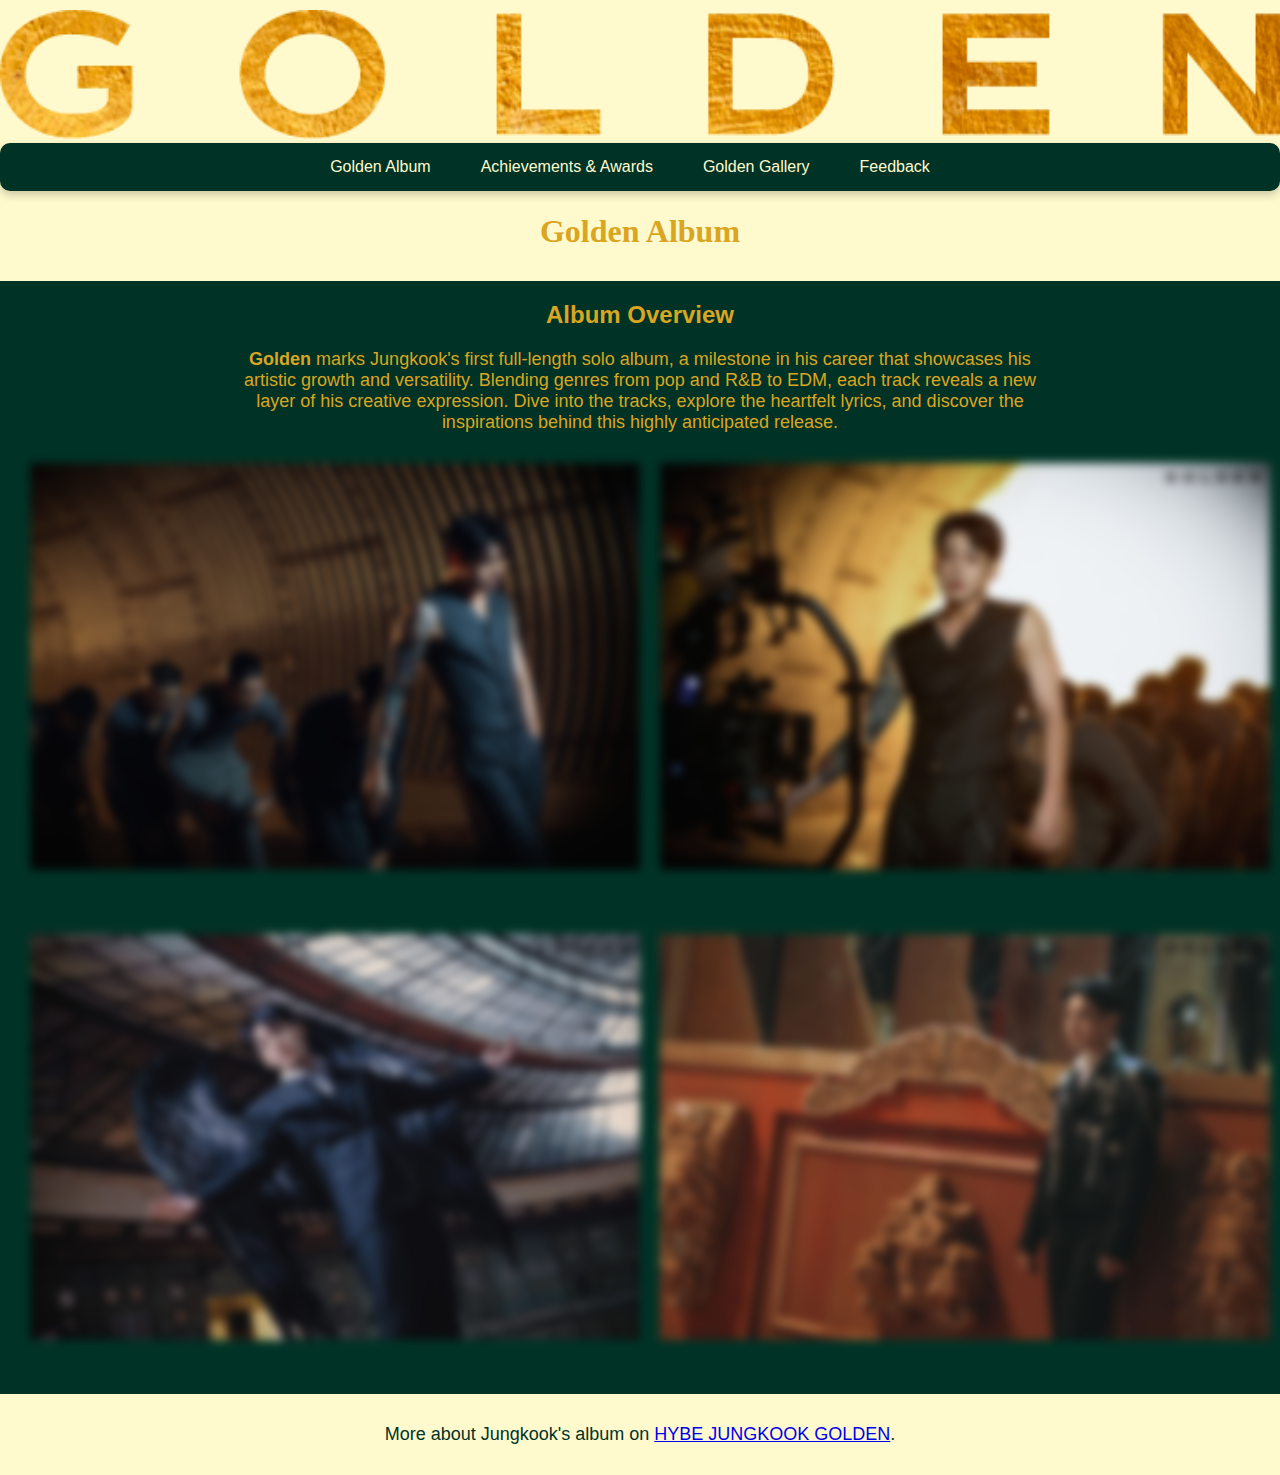
<file: index.html>
<!DOCTYPE html>
<html lang="en">

<head>
    <meta charset="utf-8">
    <meta name="viewport" content="width=device-width">
    <title>Jungkook</title>
    
    <link rel="stylesheet" href="style.css">
</head>

<body>

    <a href="#main" class="skip-link">Skip to Main Content</a>

    <header>
        <div class="header-image">
            <img src="images/Jungkook_golden.png" alt="Jeon Jungkook">
        </div>

        <nav>
            <ul>
                <li><a href="index.html">Golden Album</a></li>
                <li><a href="achievements.html">Achievements & Awards</a></li>
                <li><a href="gallery.html">Golden Gallery</a></li>
                <li><a href="feedback.html">Feedback</a></li>
            </ul>
        </nav>
        <h1>Golden Album</h1>
    </header>

    <section class="album-overview" id="main">
        <h2>Album Overview</h2>

        <p>
            <b>Golden</b> marks Jungkook's first full-length solo album, a milestone in his career that showcases his
            artistic growth and versatility.
            Blending genres from pop and R&B to EDM, each track reveals a new layer of his creative expression.
            Dive into the tracks, explore the heartfelt lyrics, and discover the inspirations behind this highly
            anticipated release.
        </p>

        <div class="grid">
            <div class="grid-item horizontal">
                <img src="images/JK_music_video_still_1.jpg" alt="Cover image of Jungkook's Golden Album">
            </div>
            <div class="grid-item horizontal">
                <img src="images/JK_music_video_still_2.jpg" alt="Concept photo from the Golden Album">
            </div>
            <div class="grid-item horizontal">
                <img src="images/JK_music_video_still_3.jpg" alt="Another concept photo from the Golden Album">
            </div>
            <div class="grid-item horizontal">
                <img src="images/JK_music_video_still_4.jpg" alt="Still from Jungkook's music video for Golden">
            </div>
        </div>
    </section>

    <footer>
        <p>More about Jungkook's album on <a href="https://ibighit.com/bts/eng/discography/jung-kook/detail/golden/">
                HYBE JUNGKOOK GOLDEN</a>.</p>
    </footer>

</body>

</html>
</file>
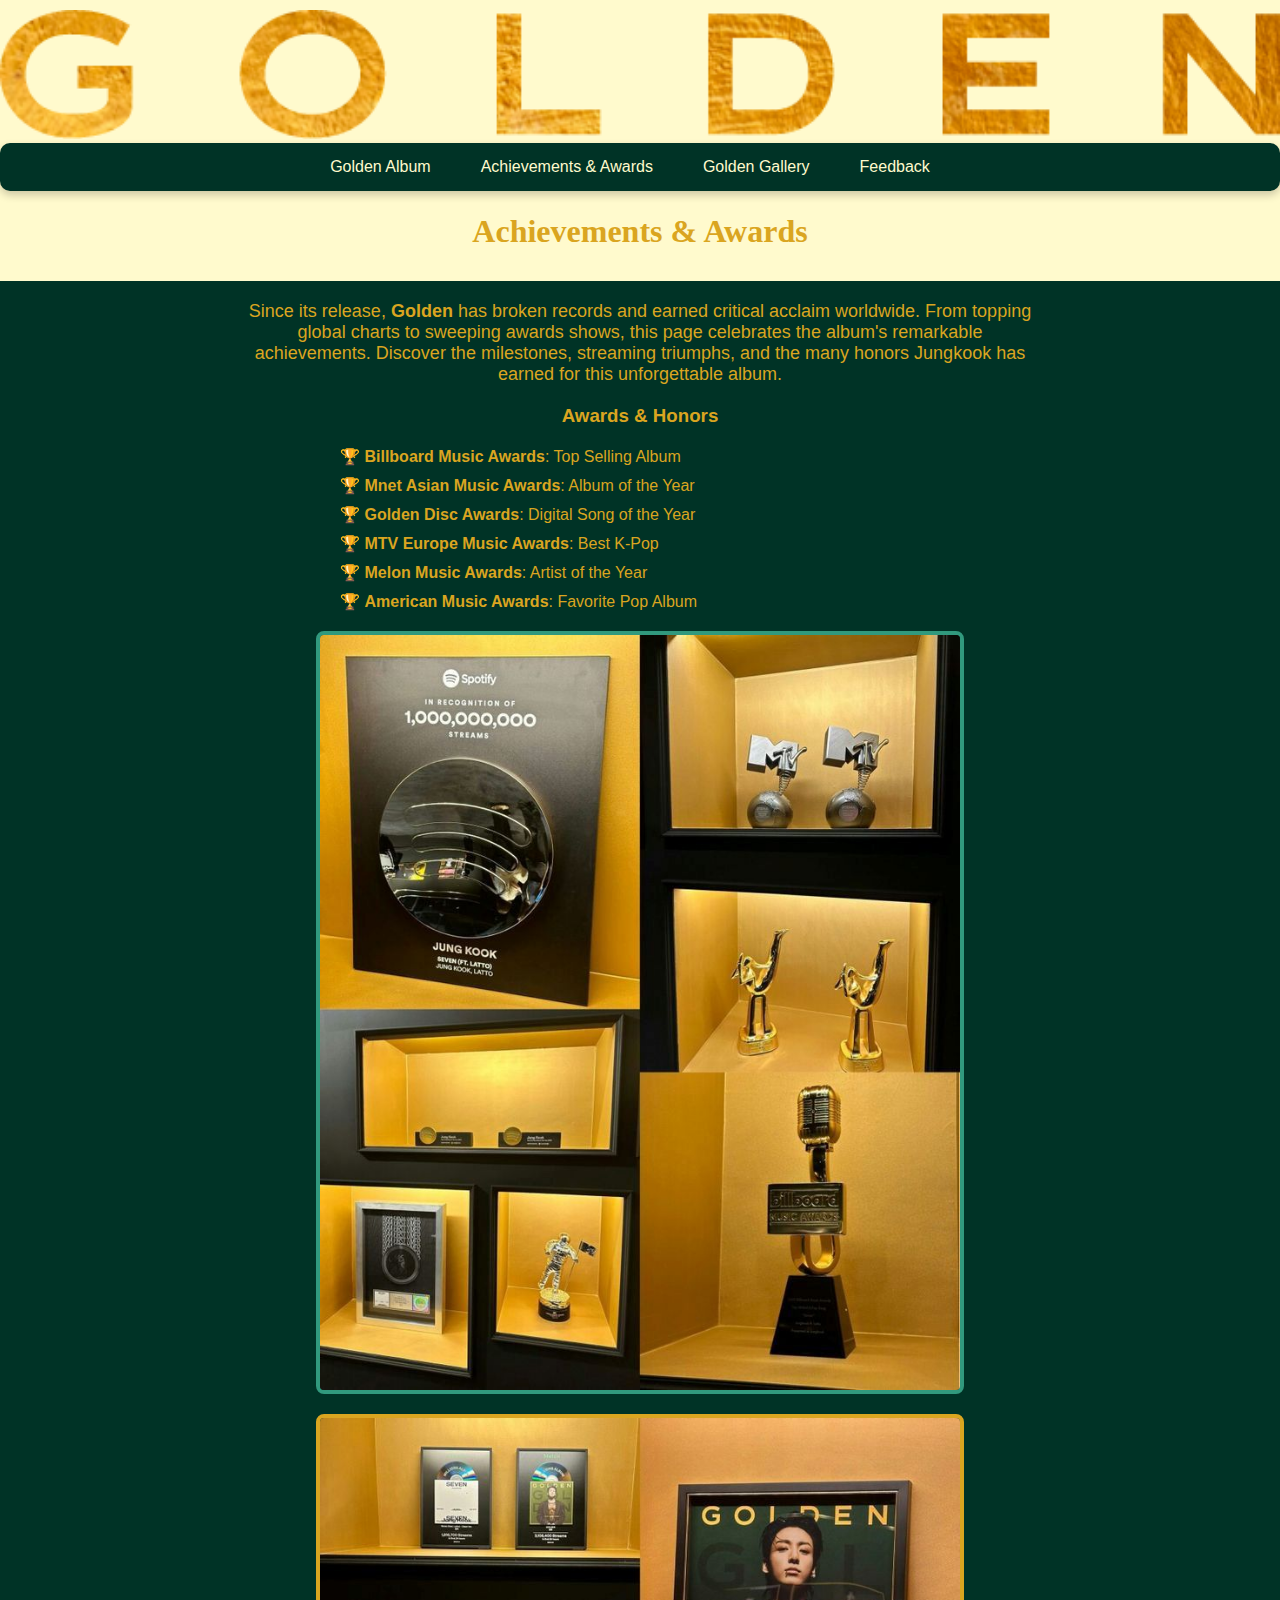
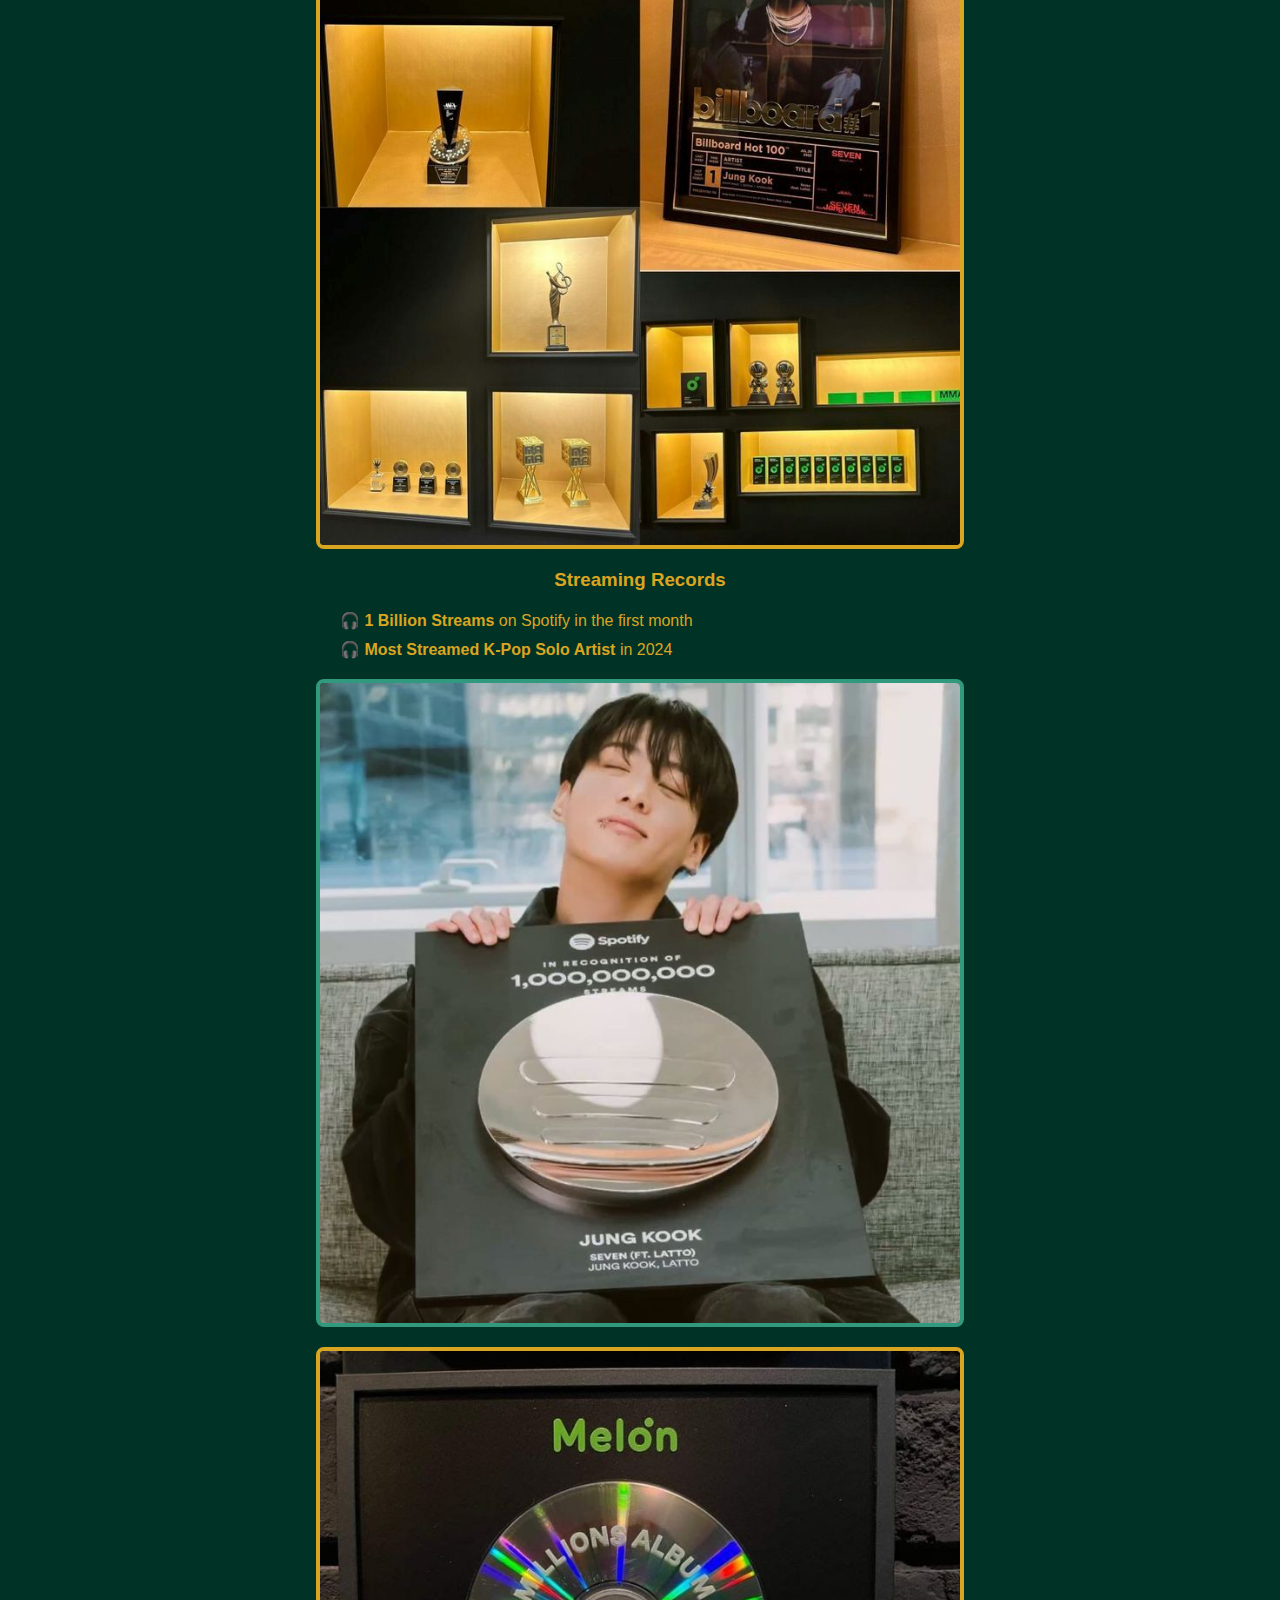
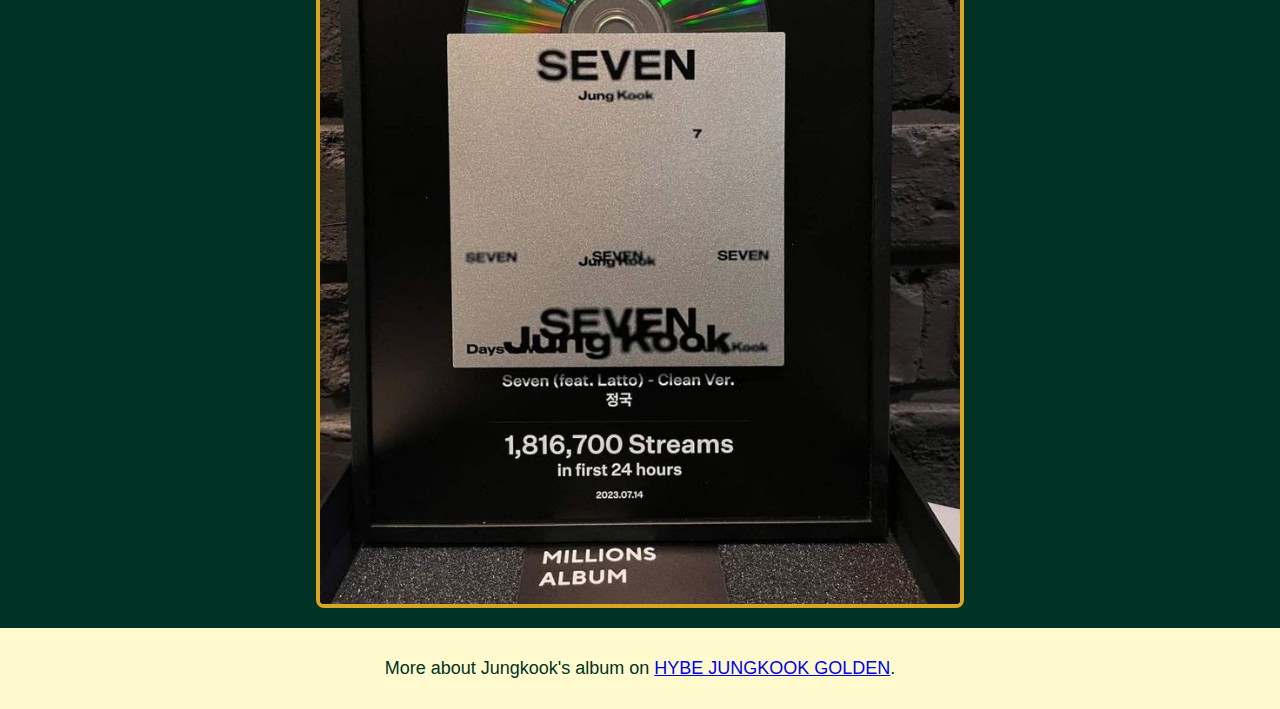
<file: achievements.html>
<!DOCTYPE html>
<html lang="en">

<head>
  <meta charset="utf-8">
  <meta name="viewport" content="width=device-width">
  <title>Achievements & Awards</title>
  <link rel="stylesheet" href="style.css">
</head>

<body>

  <a href="#main" class="skip-link">Skip to Main Content</a>

  <header>
    <div class="header-image">
      <img src="images/Jungkook_golden.png" alt="Jeon Jungkook">
    </div>

    <nav>
      <ul>
        <li><a href="index.html">Golden Album</a></li>
        <li><a href="achievements.html">Achievements & Awards</a></li>
        <li><a href="gallery.html">Golden Gallery</a></li>
        <li><a href="feedback.html">Feedback</a></li>
      </ul>
    </nav>
    <h1>Achievements & Awards</h1>
  </header>

  <section class="achievements" id="main">
    <p>
      Since its release, <strong>Golden</strong> has broken records and earned critical acclaim worldwide.
      From topping global charts to sweeping awards shows, this page celebrates the album's remarkable achievements.
      Discover the milestones, streaming triumphs, and the many honors Jungkook has earned for this unforgettable album.
    </p>

    <h3>Awards & Honors</h3>
    <ul class="awards-list">
      <li><strong>Billboard Music Awards</strong>: Top Selling Album</li>
      <li><strong>Mnet Asian Music Awards</strong>: Album of the Year</li>
      <li><strong>Golden Disc Awards</strong>: Digital Song of the Year</li>
      <li><strong>MTV Europe Music Awards</strong>: Best K-Pop</li>
      <li><strong>Melon Music Awards</strong>: Artist of the Year</li>
      <li><strong>American Music Awards</strong>: Favorite Pop Album</li>
    </ul>

    <div class="award-images grid-item horizontal" style="text-align: center;">
      <img src="images/jungkook_award_1.jpg" alt="Jungkook receiving an award"
        style="width: 50%; height: auto; display: block; margin: auto;">
    </div>
    <div class="award-images grid-item horizontal" style="text-align: center;">
      <img src="images/jungkook_awards_2.jpg" alt="Jungkook receiving another award"
        style="width: 50%; height: auto; display: block; margin: auto;">
    </div>

    <h3>Streaming Records</h3>
    <ul class="streaming-list">
      <li><strong>1 Billion Streams</strong> on Spotify in the first month</li>
      <li><strong>Most Streamed K-Pop Solo Artist</strong> in 2024</li>
    </ul>

    <div class="award-images grid-item horizontal" style="text-align: center;">
      <img src="images/Jungkook_spotify_award.jpg" alt="Jungkook Spotify award"
        style="width: 50%; height: auto; display: block; margin: auto;">
    </div>
    <div class="award-images grid-item horizontal" style="text-align: center;">
      <img src="images/jungkook_million_streams_award.jpg" alt="Jungkook million streams award"
        style="width: 50%; height: auto; display: block; margin: auto;">
    </div>
  </section>

  <footer>
    <p>More about Jungkook's album on <a href="https://ibighit.com/bts/eng/discography/jung-kook/detail/golden/">HYBE
        JUNGKOOK GOLDEN</a>.</p>
  </footer>

</body>

</html>
</file>
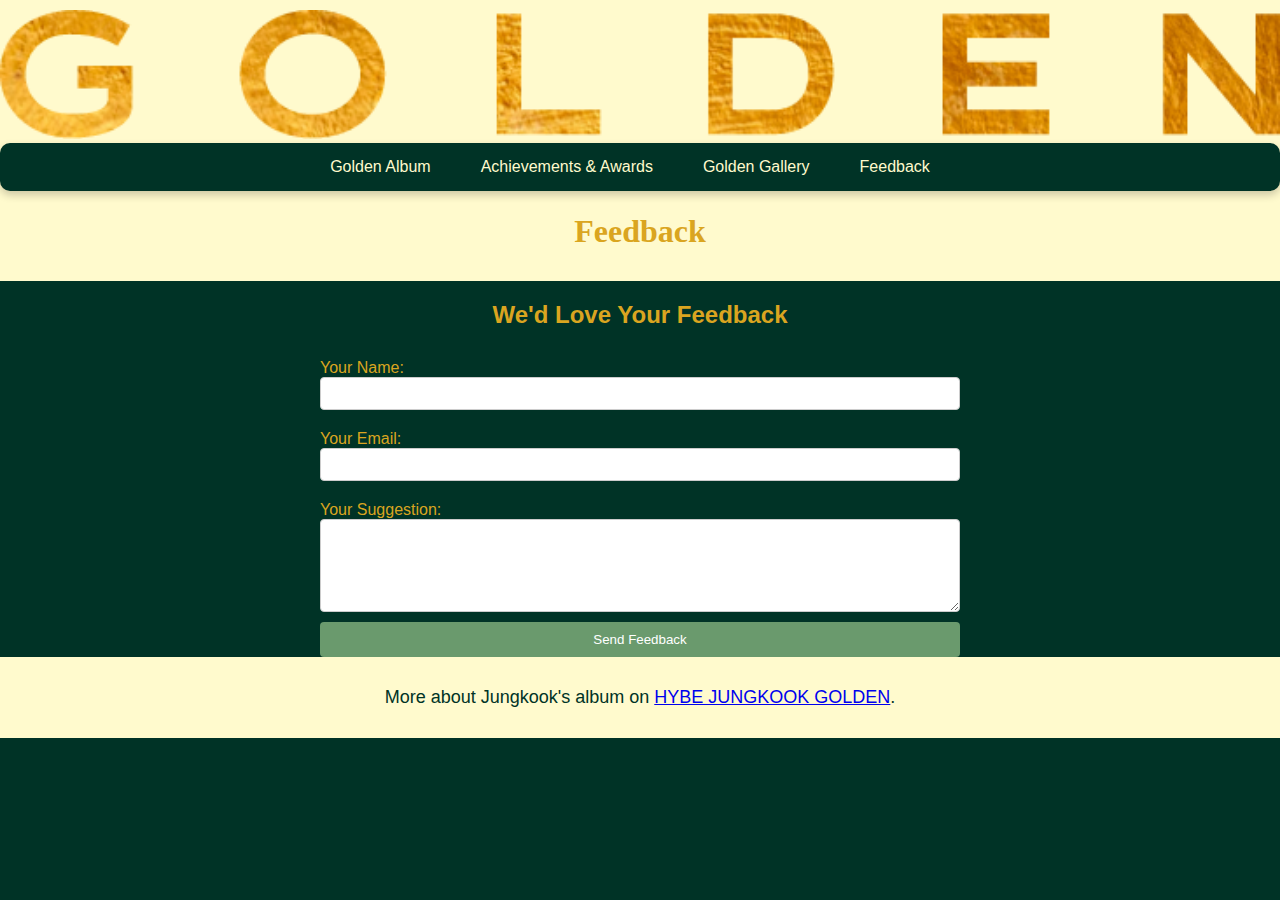
<file: feedback.html>
<!DOCTYPE html>
<html lang="en">

<head>
  <meta charset="utf-8">
  <meta name="viewport" content="width=device-width">
  <title>Feedback</title>
  <link rel="stylesheet" href="style.css">
</head>

<body>

  <a href="#main" class="skip-link">Skip to Main Content</a>

  <header>
    <div class="header-image">
      <img src="images/Jungkook_golden.png" alt="Jeon Jungkook">
    </div>
    <nav>
      <ul>
        <li><a href="index.html">Golden Album</a></li>
        <li><a href="achievements.html">Achievements & Awards</a></li>
        <li><a href="gallery.html">Golden Gallery</a></li>
        <li><a href="feedback.html">Feedback</a></li>
      </ul>
    </nav>

    <h1>Feedback</h1>
  </header>

  <section class="feedback-section" id="main">
    <h2>We'd Love Your Feedback</h2>

    <form id="feedbackForm">
      <label for="name">Your Name:</label>
      <input type="text" id="name" name="name" required>

      <label for="email">Your Email:</label>
      <input type="email" id="email" name="email" required>

      <label for="suggestion">Your Suggestion:</label>
      <textarea id="suggestion" name="suggestion" rows="5" required></textarea>

      <button type="submit">Send Feedback</button>
    </form>

    <p id="thankYouMessage" style="display: none; color: green;">Thank you for your feedback!</p>
  </section>

  <footer>
    <p>More about Jungkook's album on <a href="https://ibighit.com/bts/eng/discography/jung-kook/detail/golden/">HYBE JUNGKOOK GOLDEN</a>.</p>
  </footer>

  <script src="feedback.js"></script>
</body>

</html>
</file>
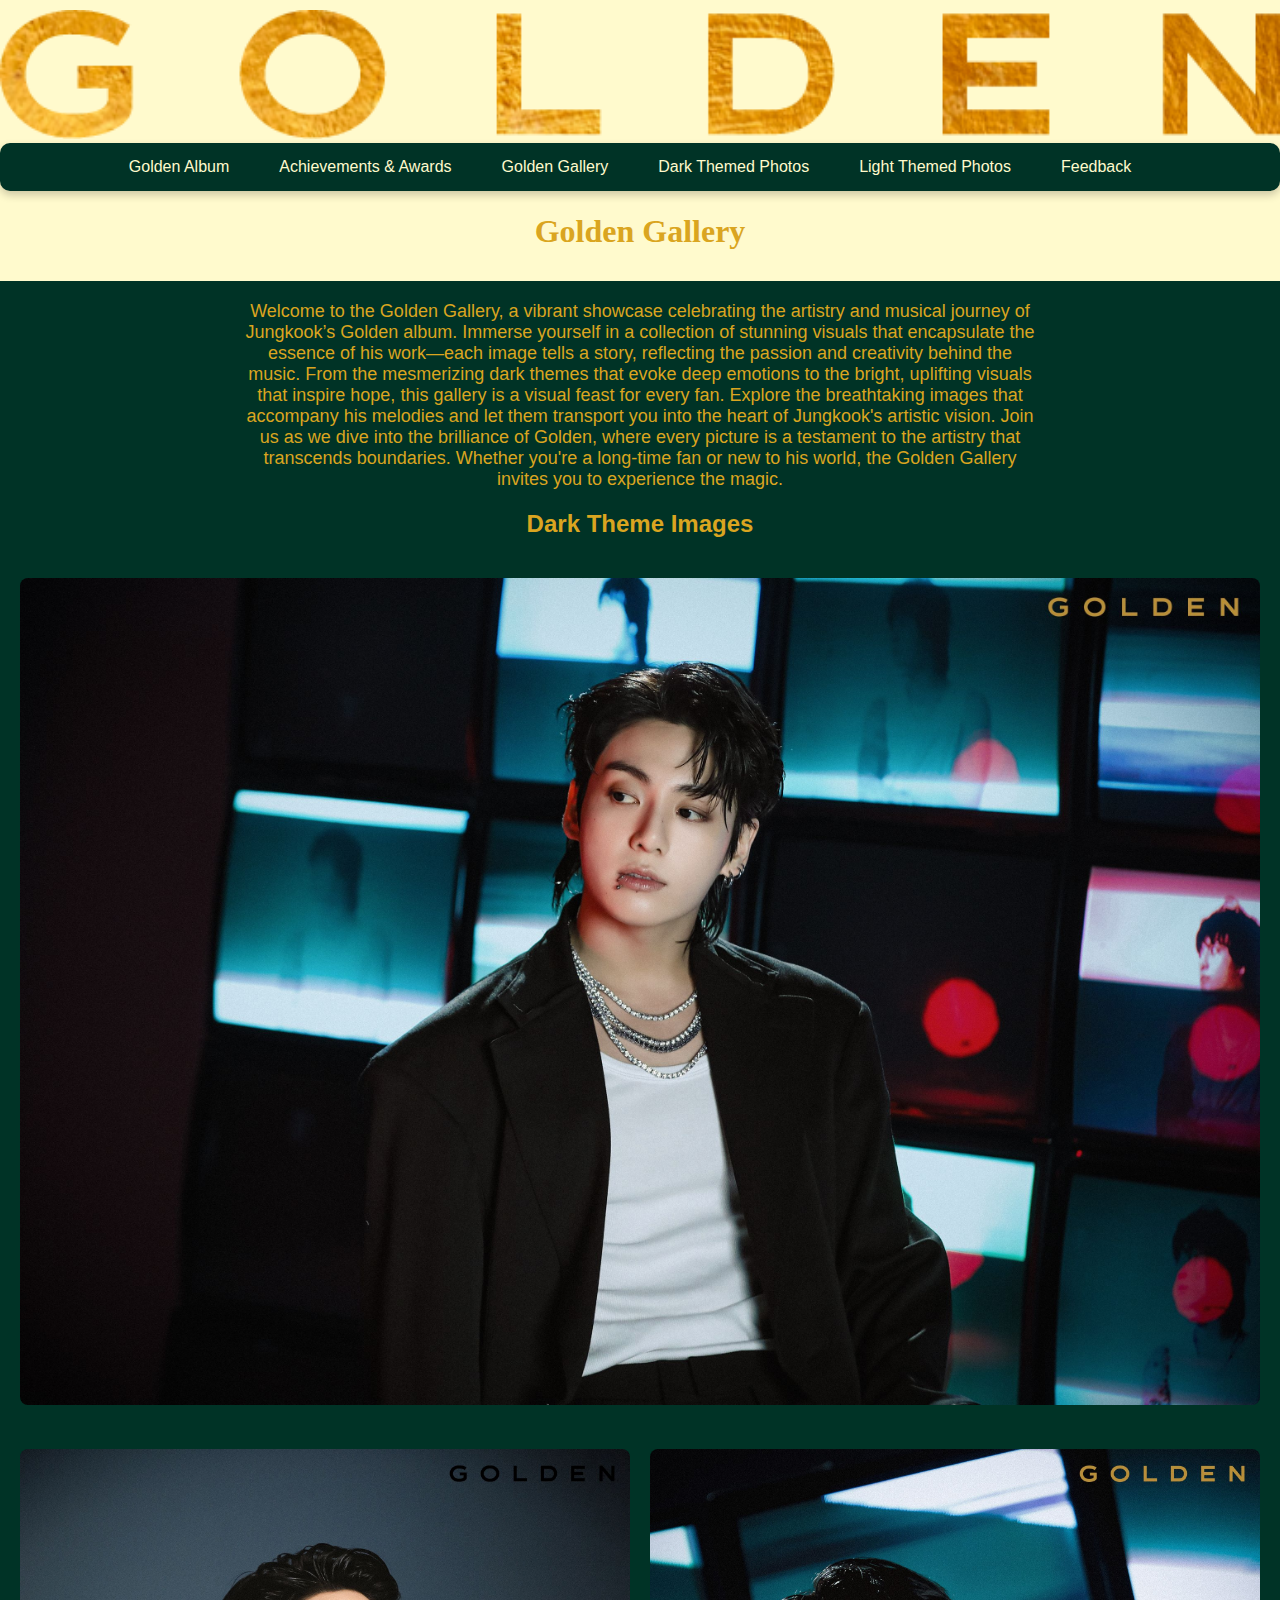
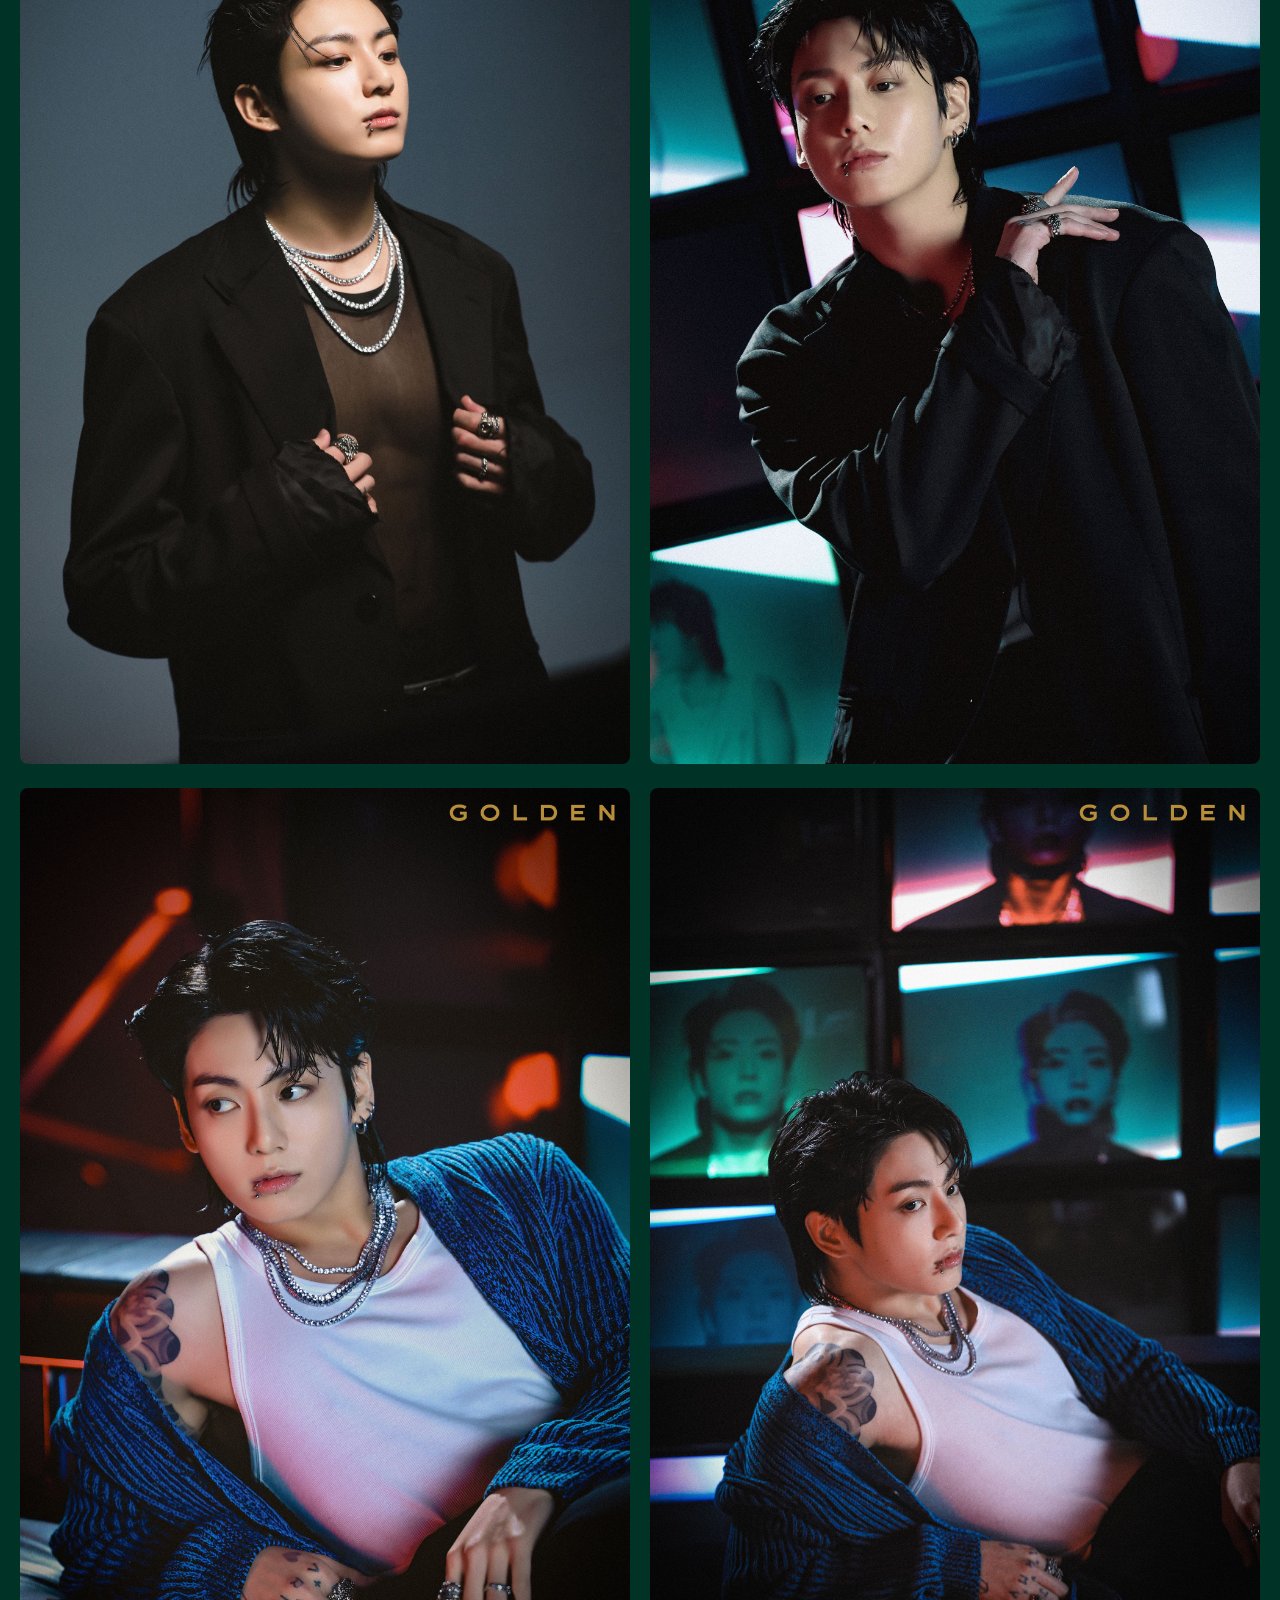
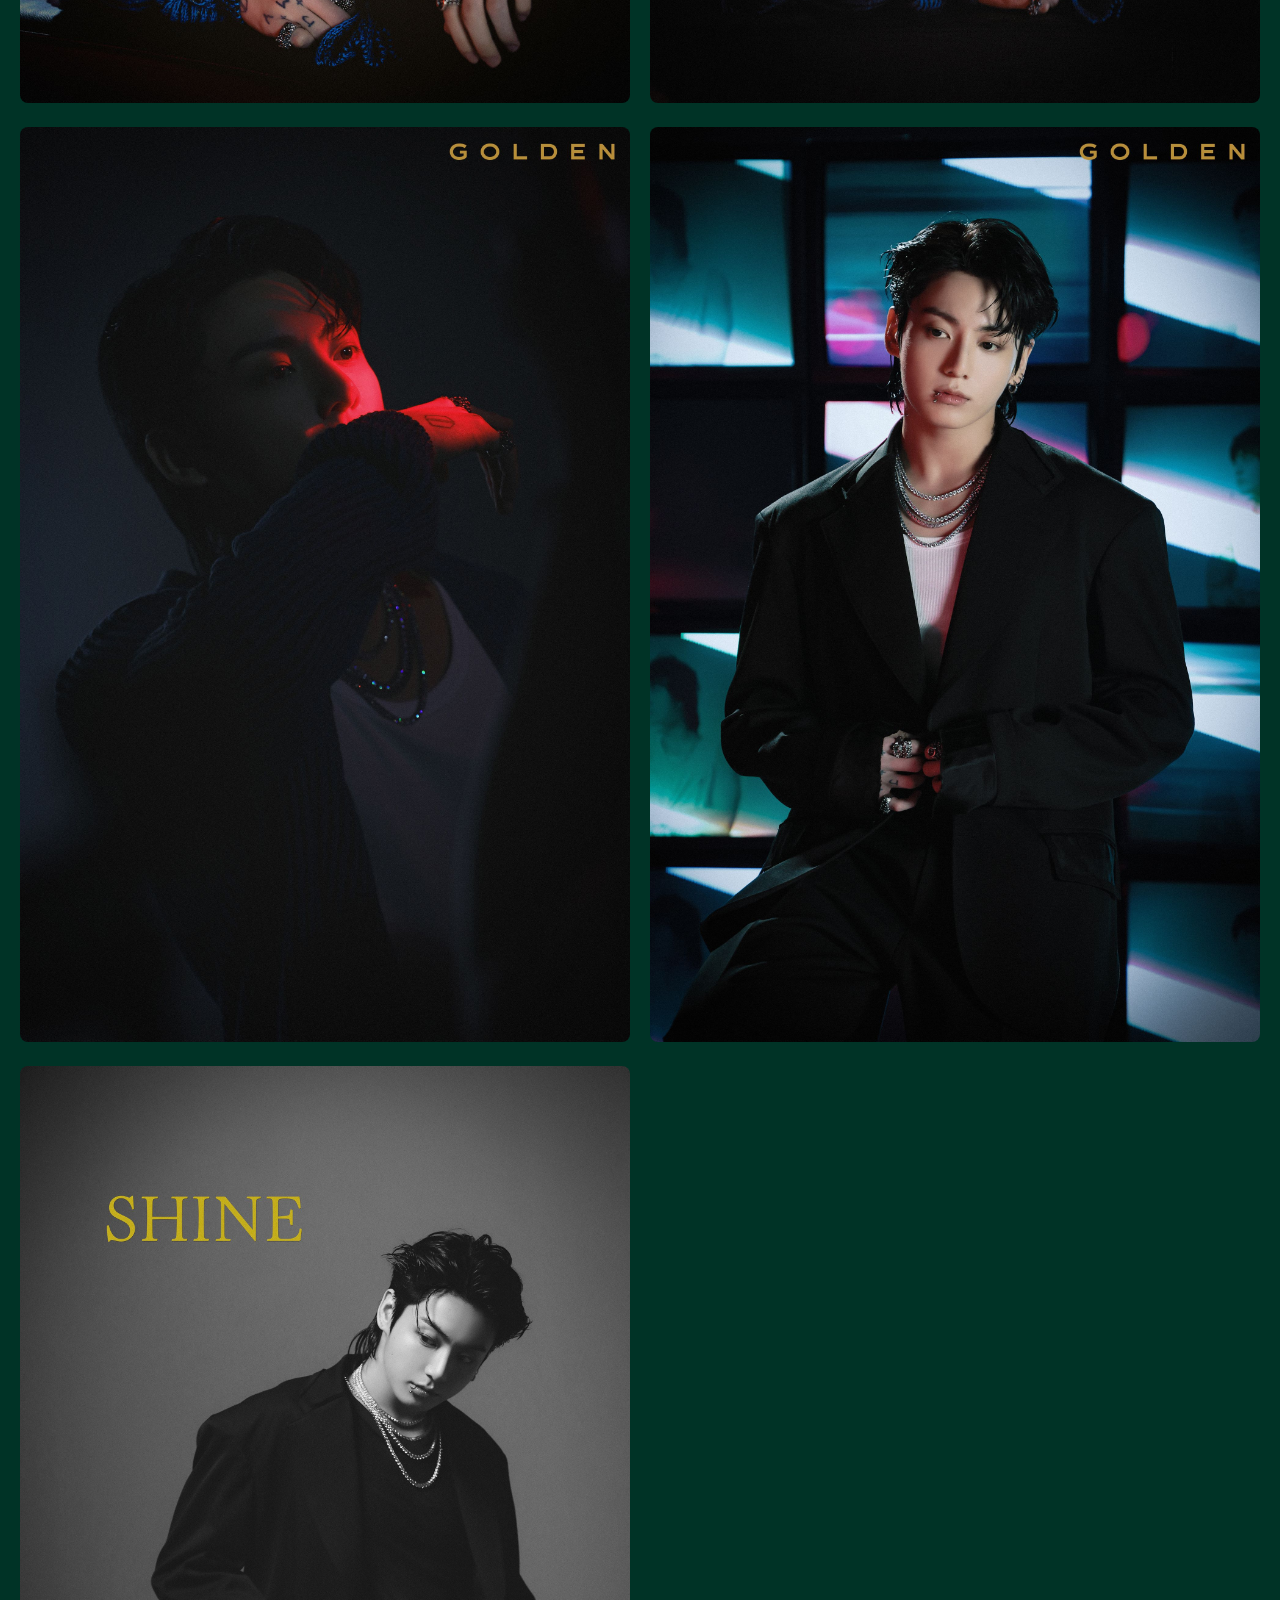
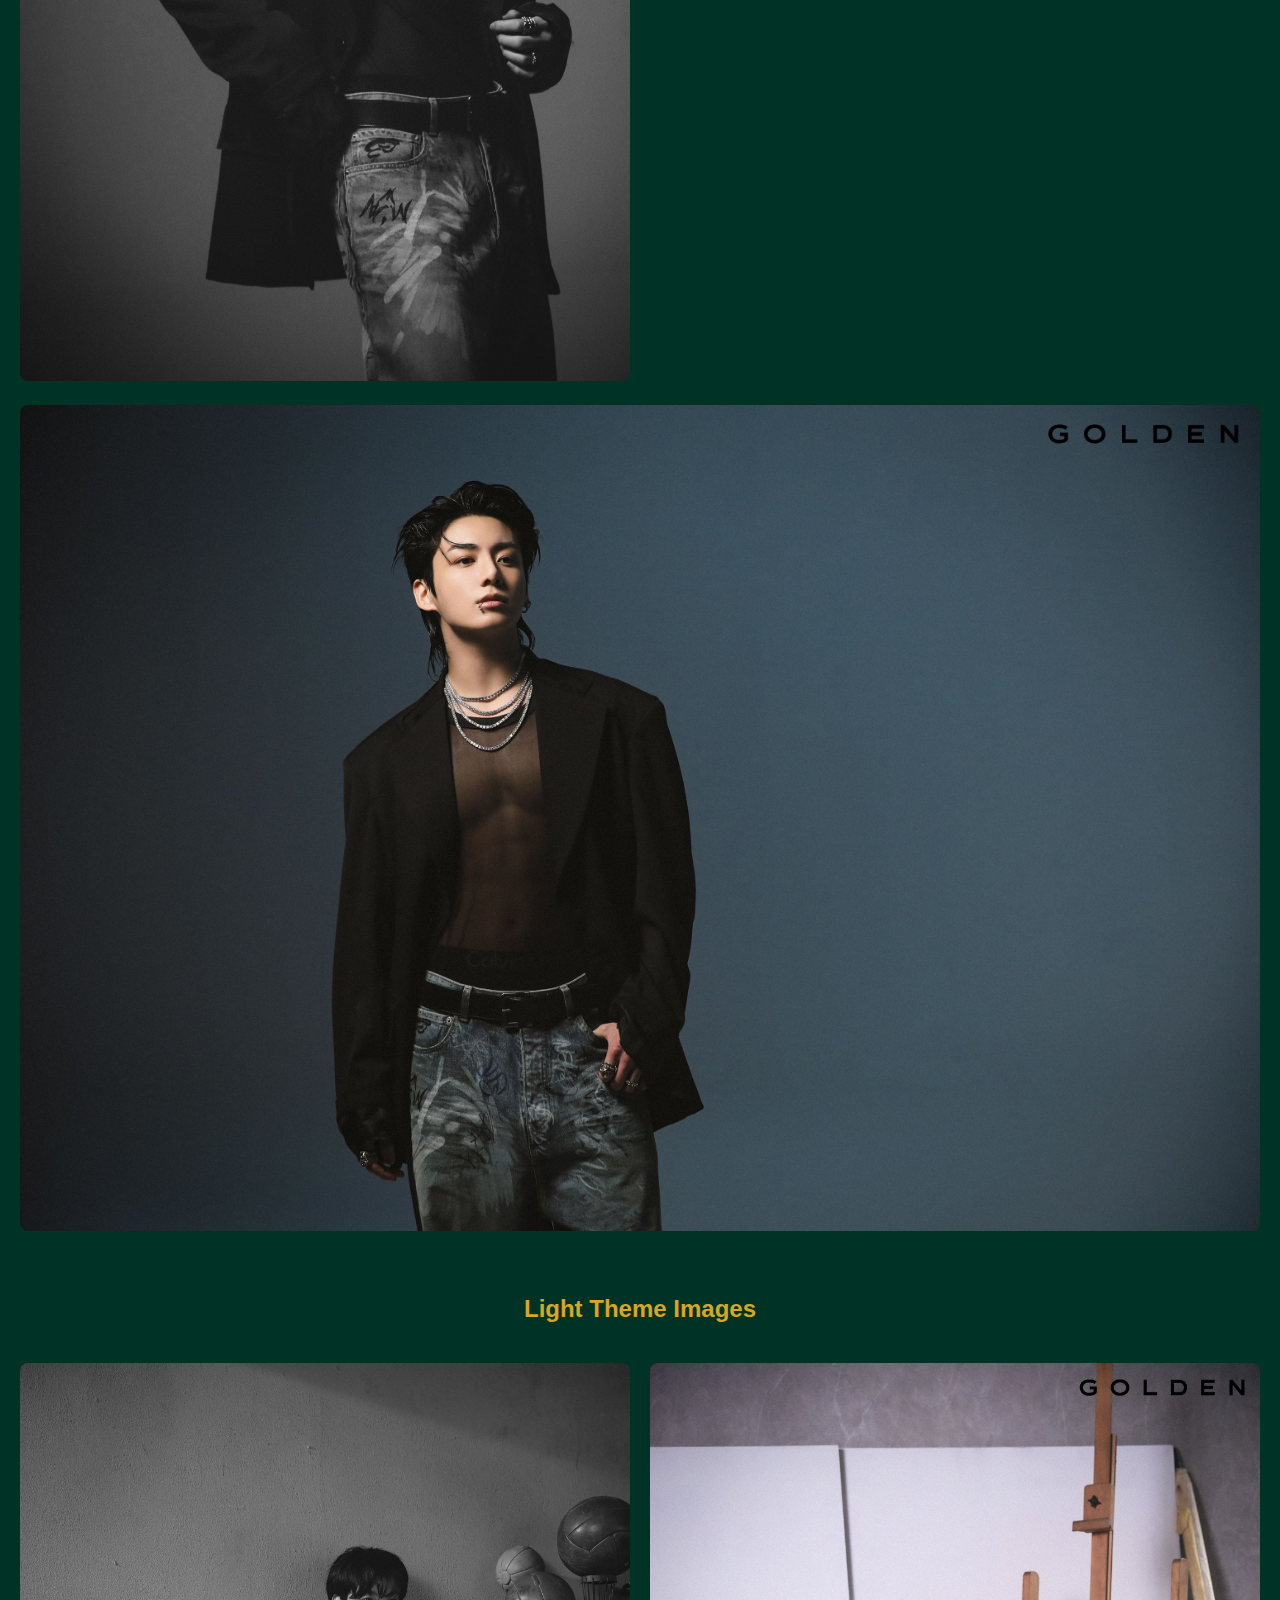
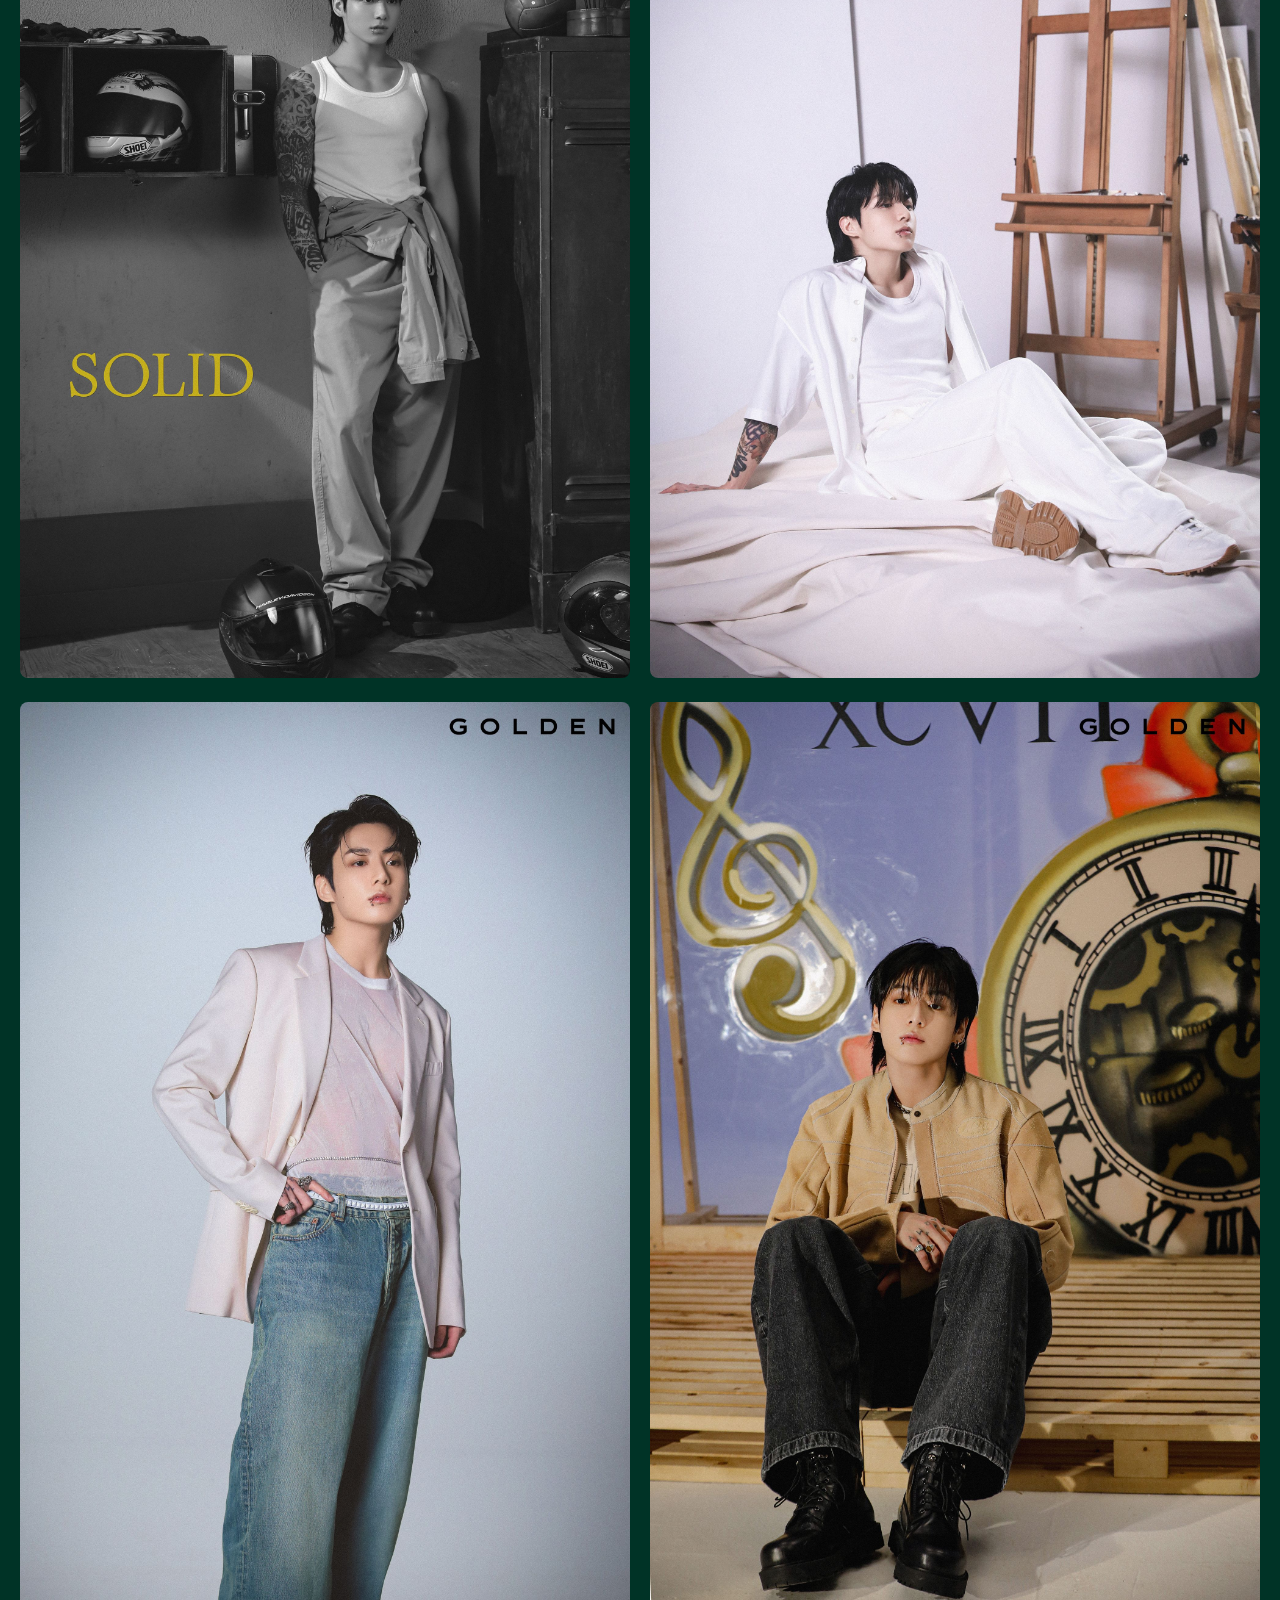
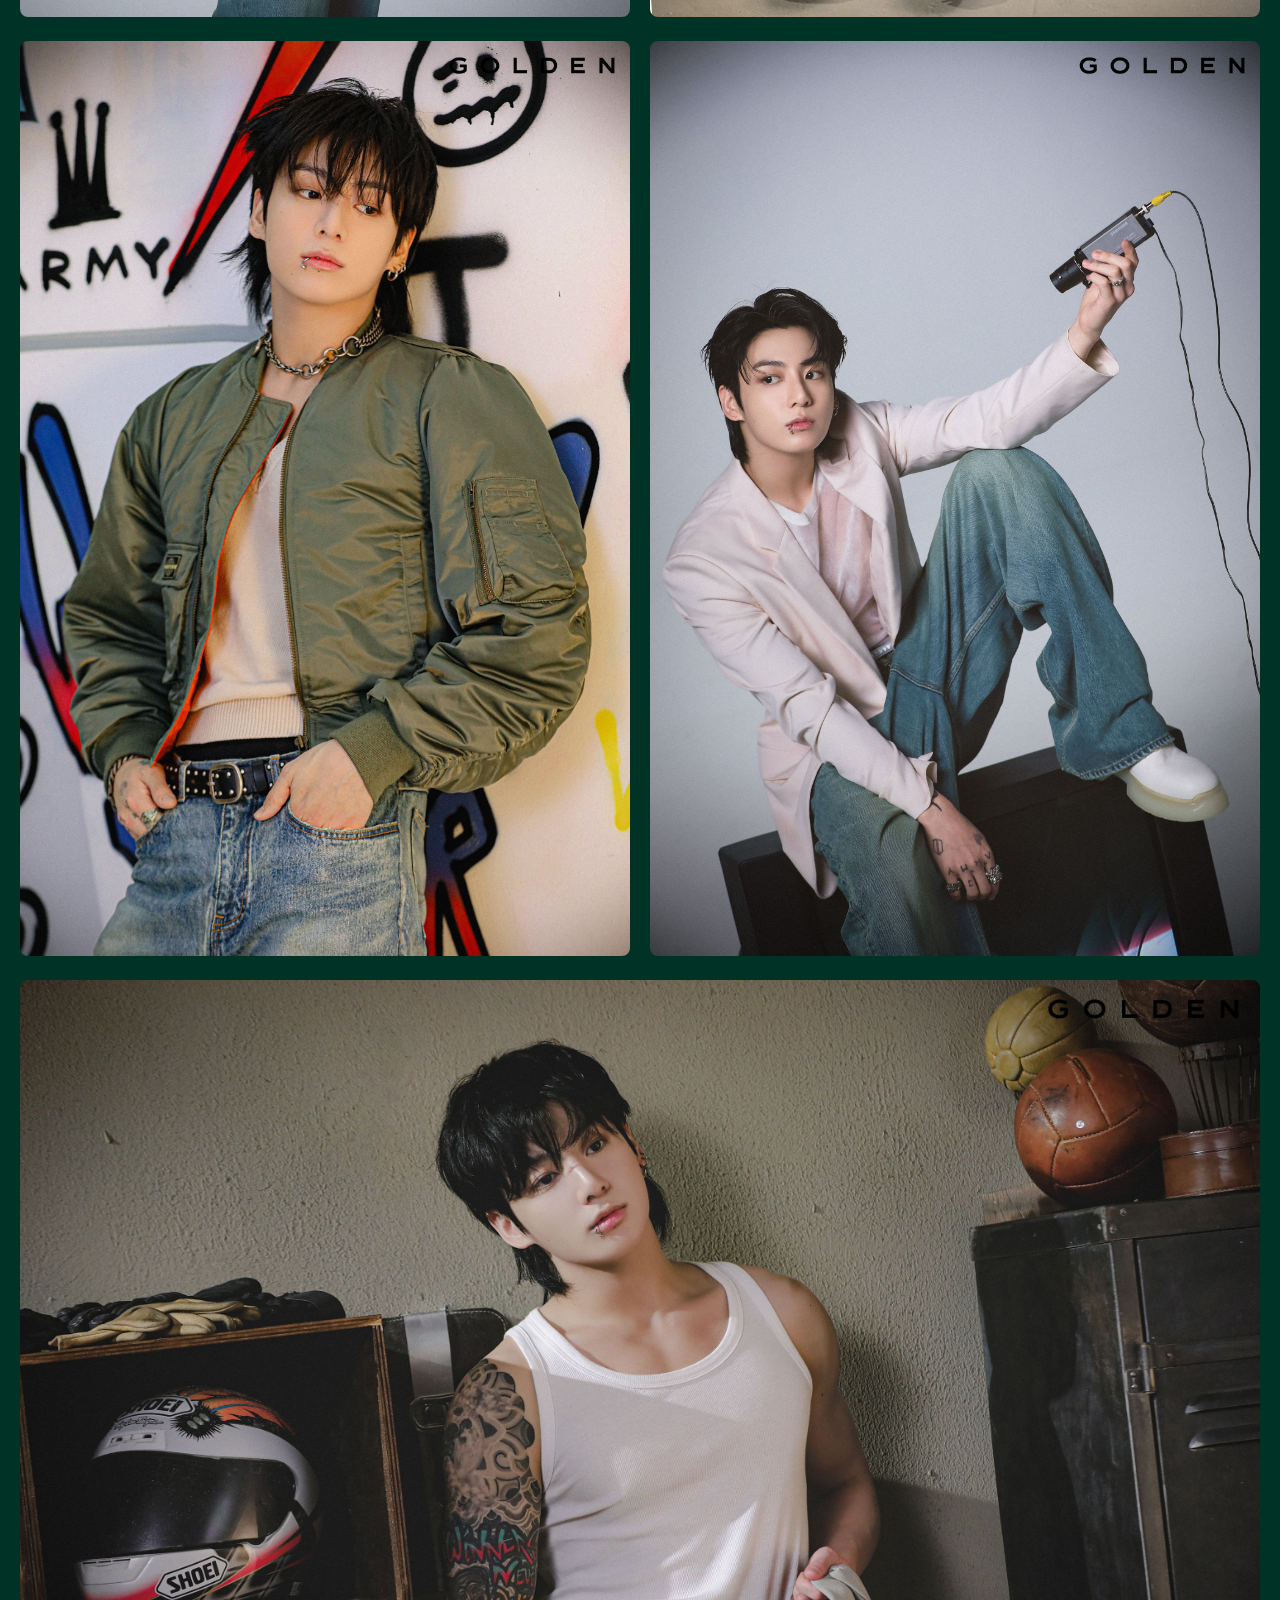
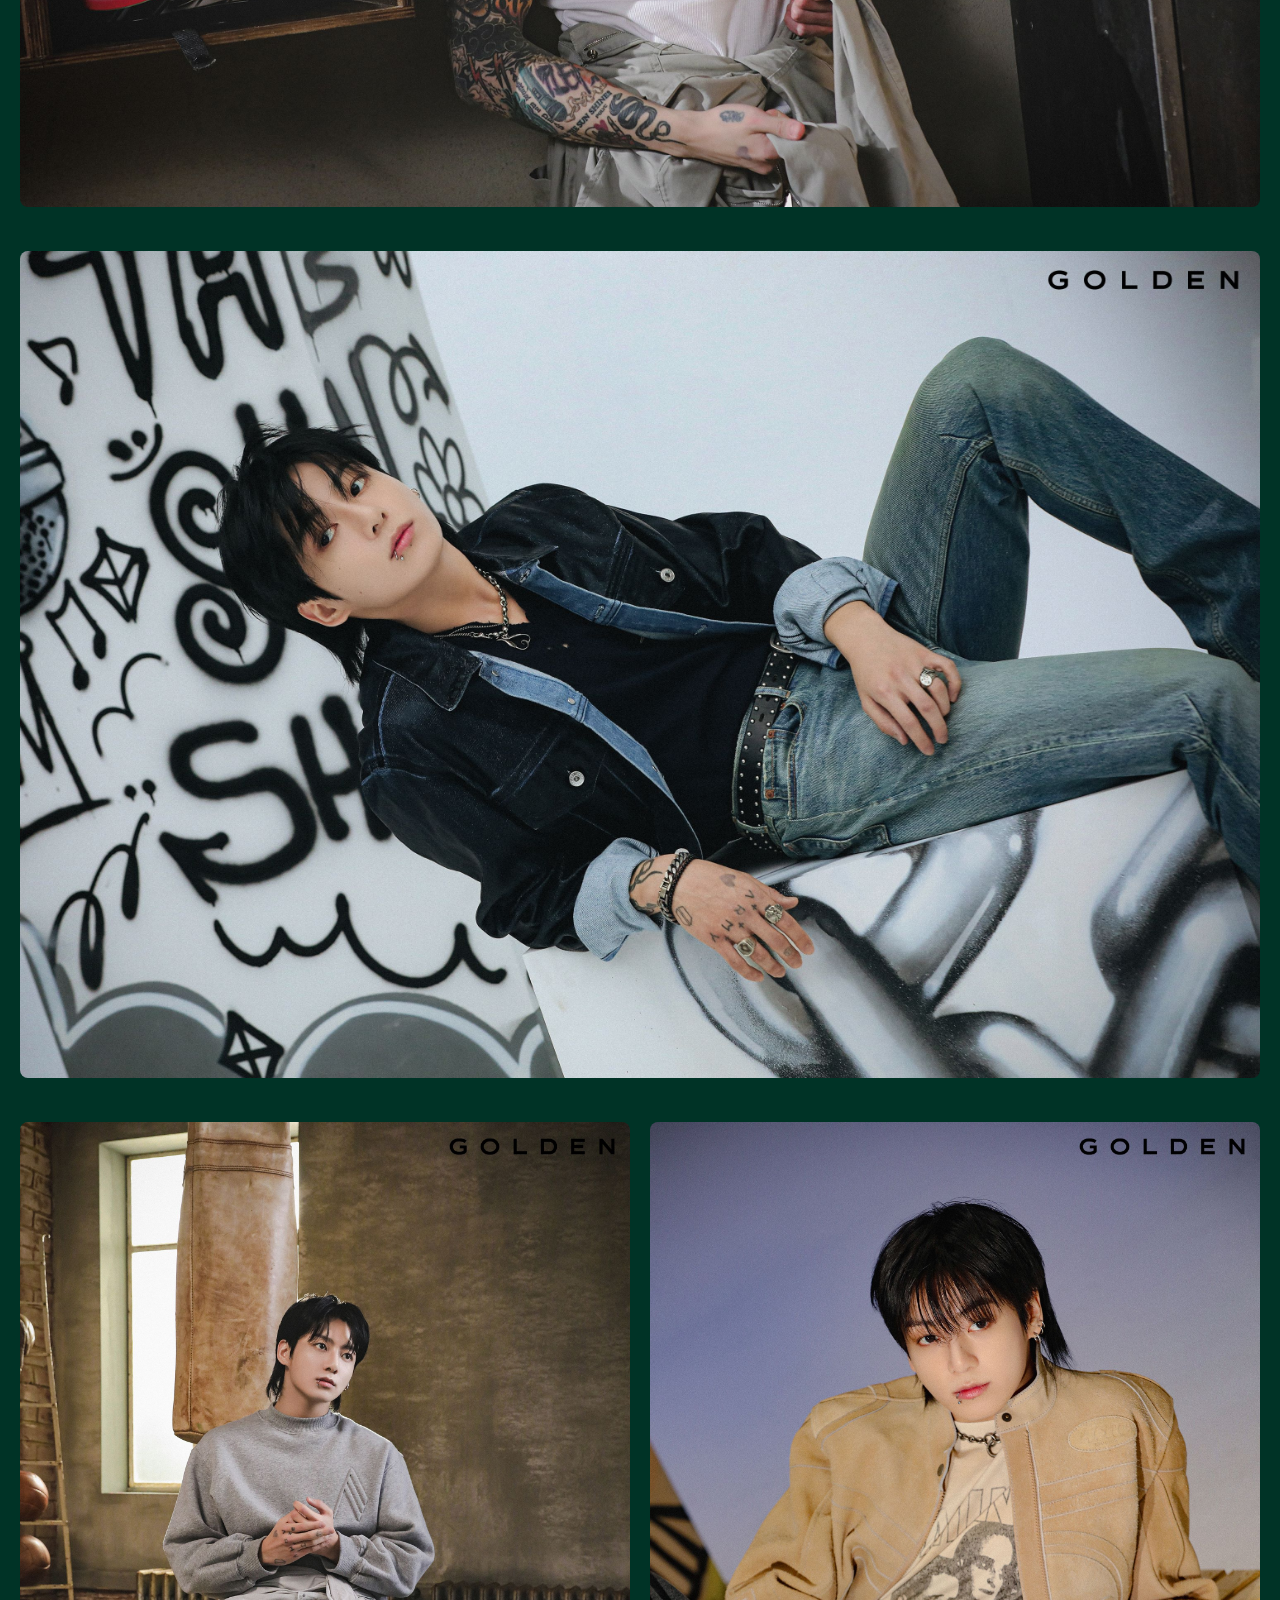
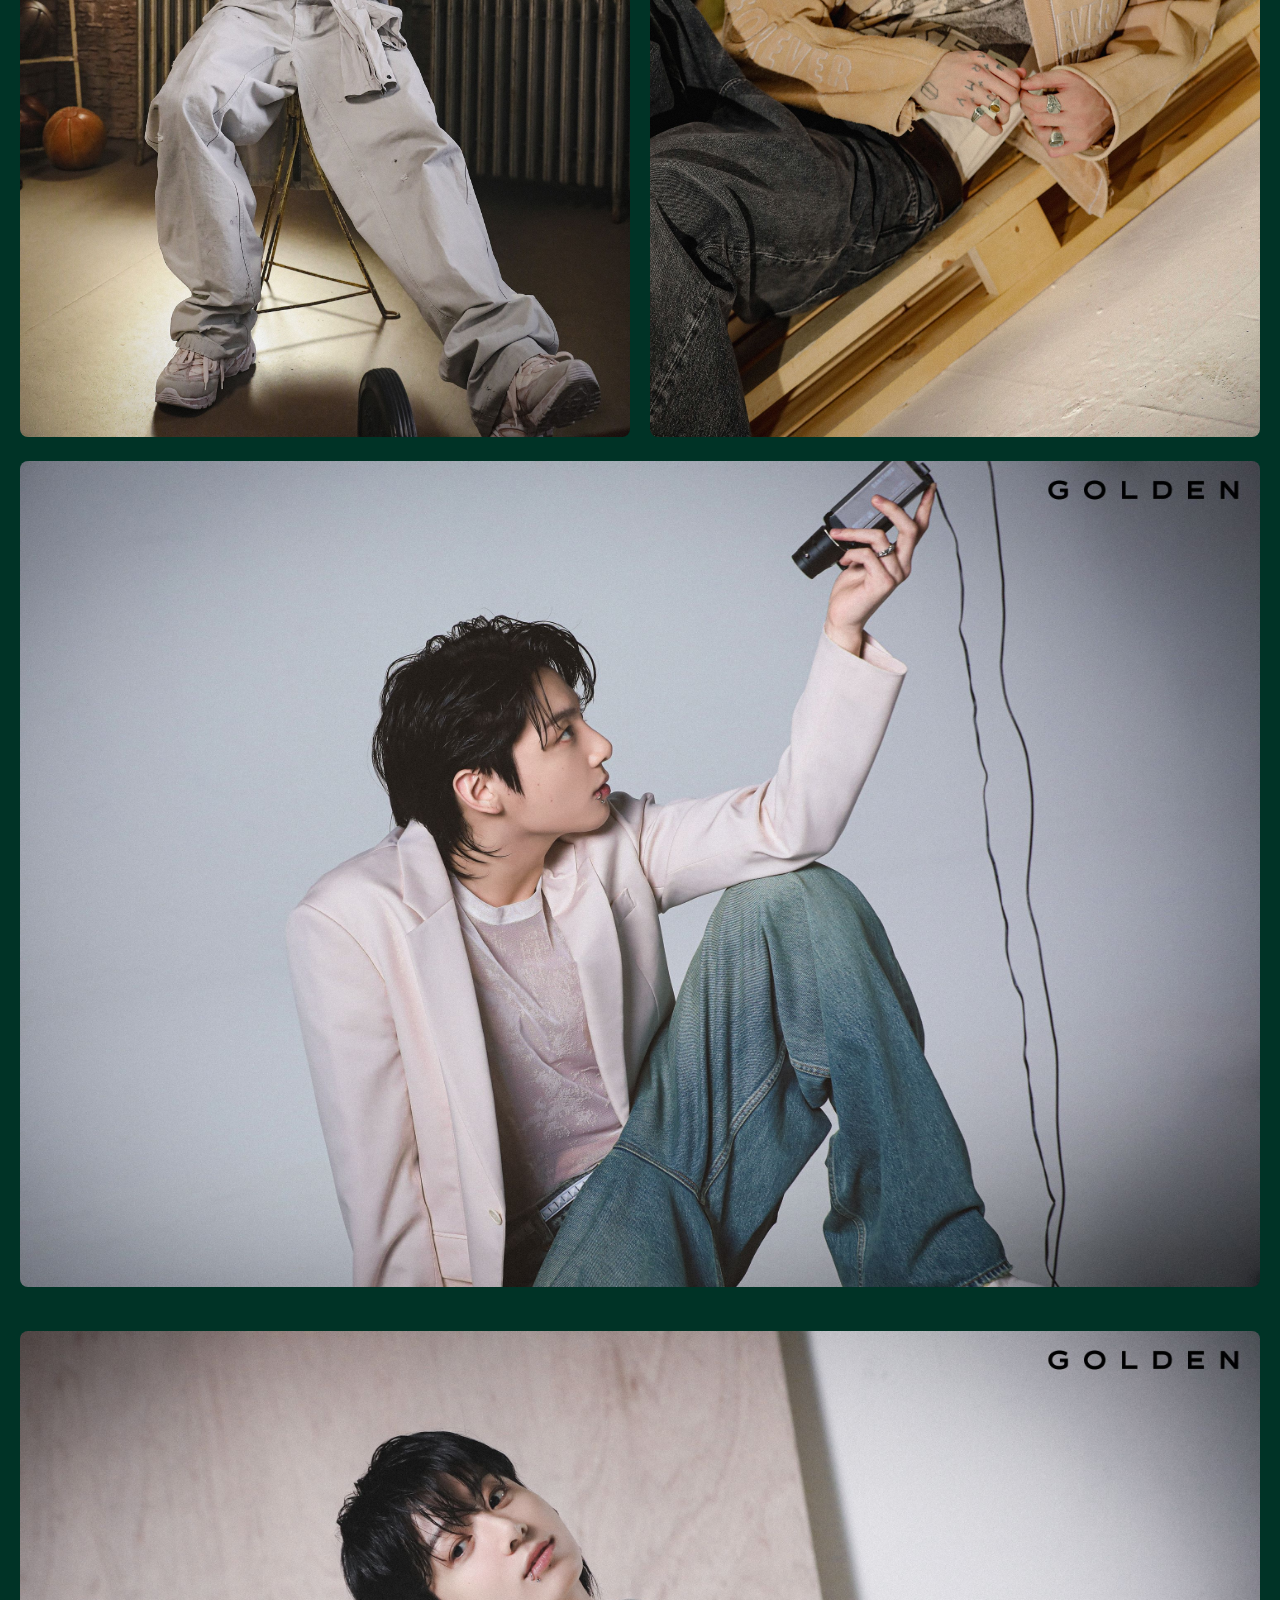
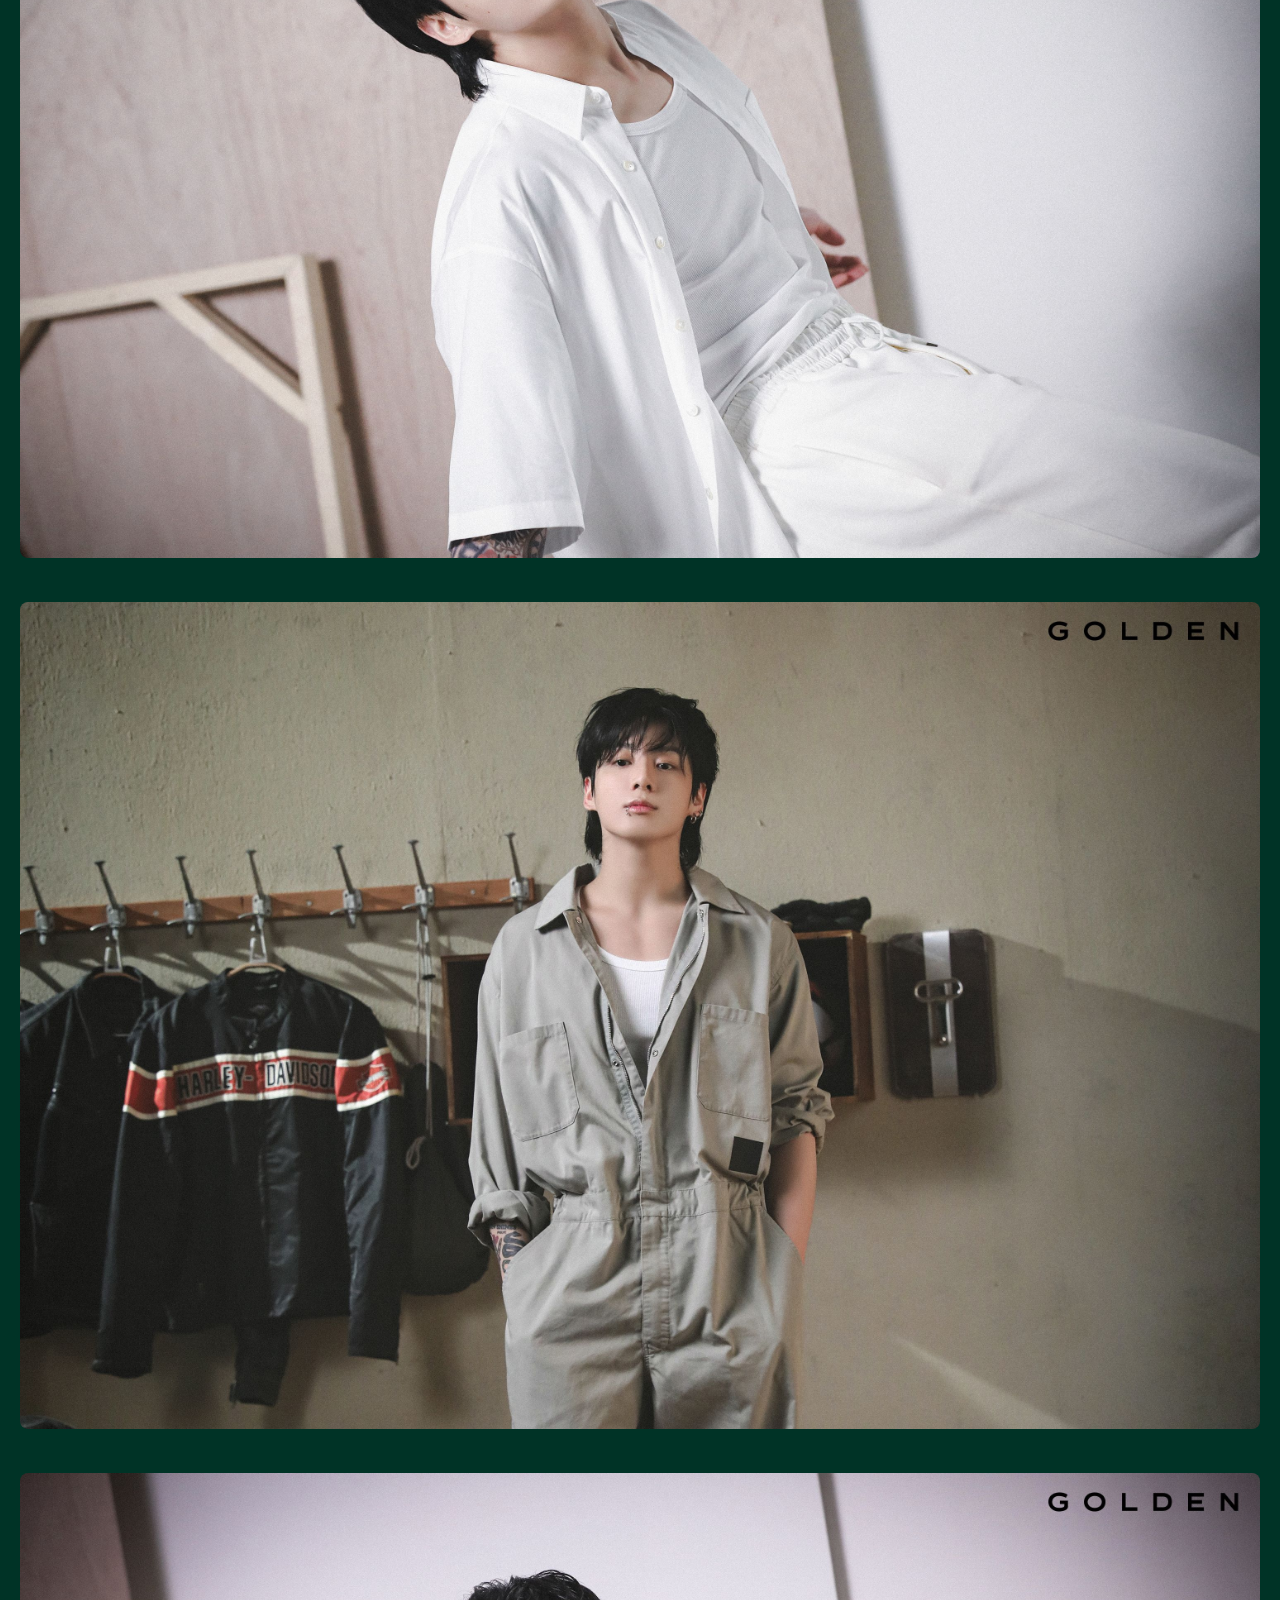
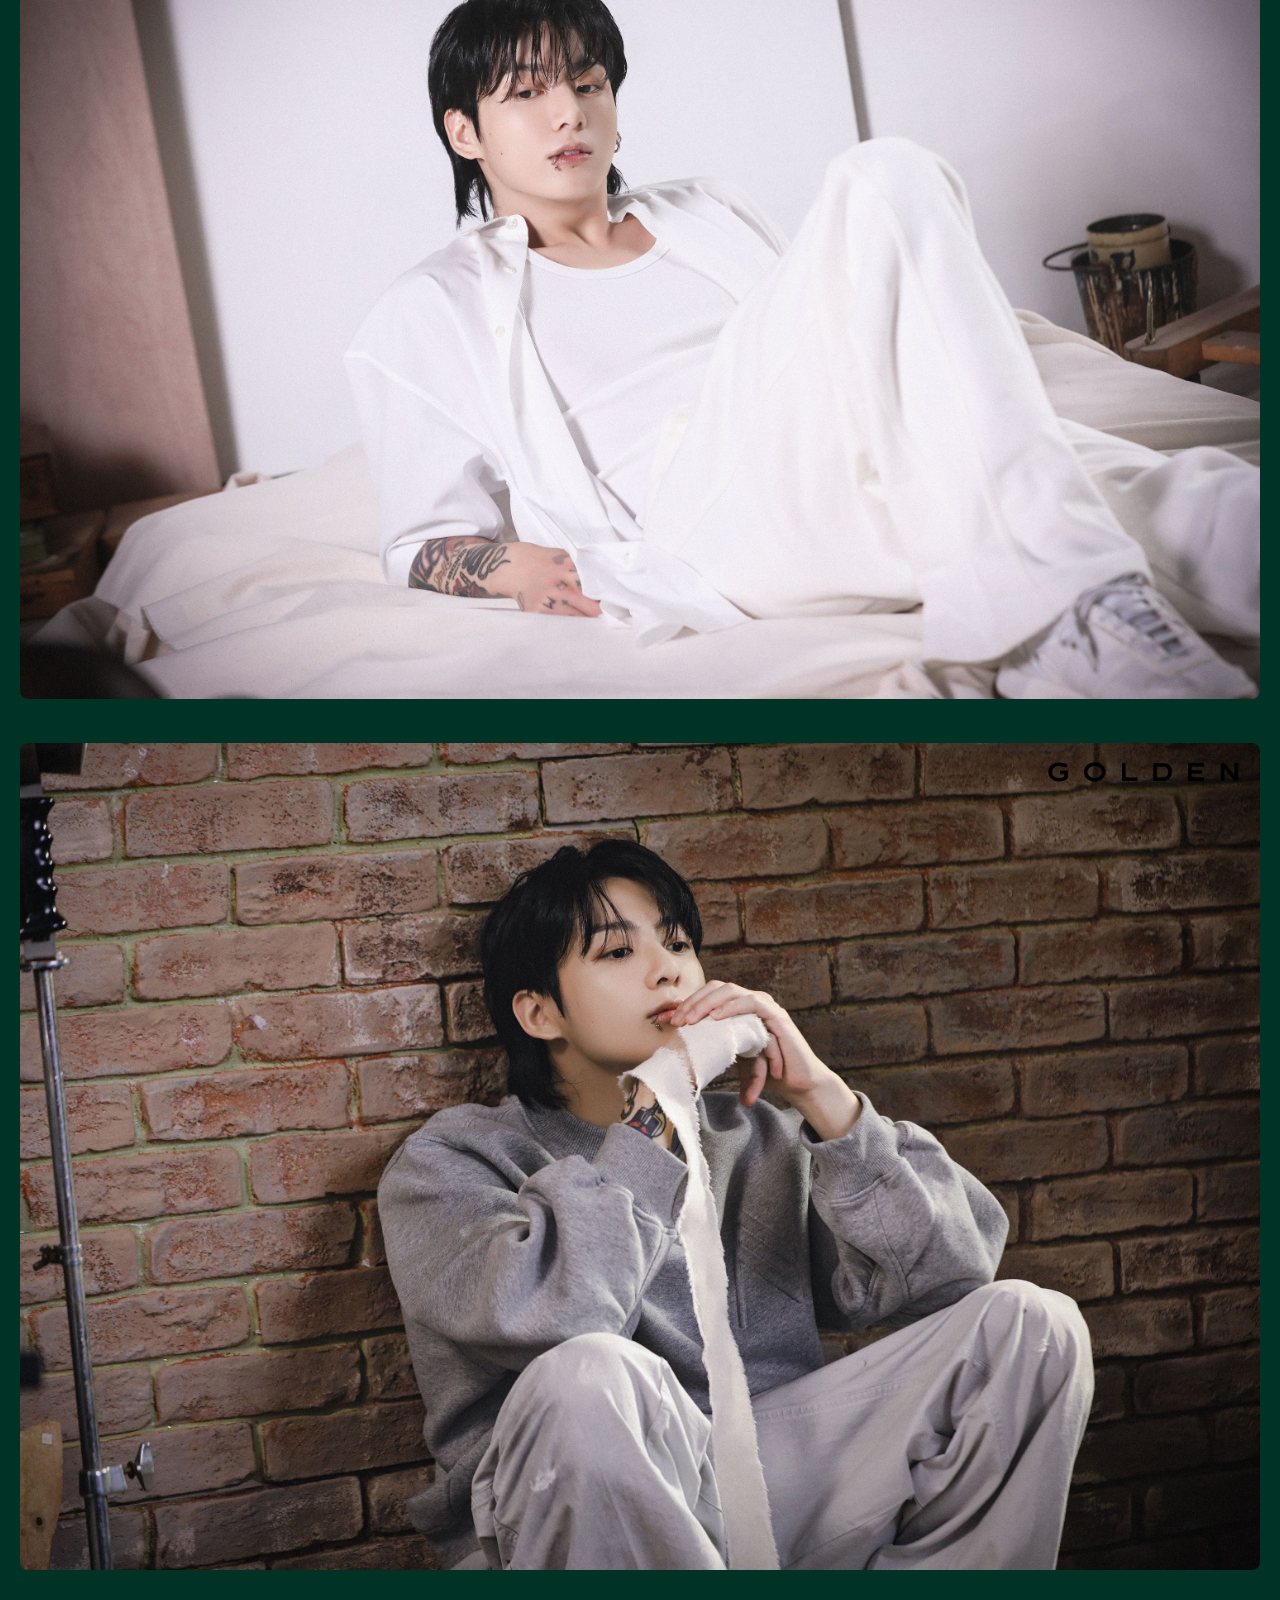
<file: gallery.html>
<!DOCTYPE html>
<html lang="en">

<head>
  <meta charset="utf-8">
  <meta name="viewport" content="width=device-width">
  <title>Golden Gallery</title>
  <link rel="stylesheet" href="style.css">
</head>

<body>
  
  <a href="#main" class="skip-link">Skip to Main Content</a>

  <header>
   
    <div class="header-image">
      <img src="images/Jungkook_golden.png" alt="Jeon Jungkook">
    </div>
    <nav>
      <ul>
        <li><a href="index.html">Golden Album</a></li>
        <li><a href="achievements.html">Achievements & Awards</a></li>
        <li><a href="gallery.html">Golden Gallery</a></li>
        <li><a href="#dark-theme">Dark Themed Photos</a></li>
        <li><a href="#light-theme">Light Themed Photos</a></li>
        <li><a href="feedback.html">Feedback</a></li>
      </ul>
    </nav>
   
    <h1>Golden Gallery</h1>
    
  </header>

  <p id="main">Welcome to the Golden Gallery, a vibrant showcase celebrating the artistry and musical journey of Jungkook’s Golden album. Immerse yourself in a collection of stunning visuals that encapsulate the essence of his work—each image tells a story, reflecting the passion and creativity behind the music.

    From the mesmerizing dark themes that evoke deep emotions to the bright, uplifting visuals that inspire hope, this gallery is a visual feast for every fan. Explore the breathtaking images that accompany his melodies and let them transport you into the heart of Jungkook's artistic vision.
    
    Join us as we dive into the brilliance of Golden, where every picture is a testament to the artistry that transcends boundaries. Whether you're a long-time fan or new to his world, the Golden Gallery invites you to experience the magic.</p>

  <section id="dark-theme" class="dark-theme">
    <h2>Dark Theme Images</h2>

    <div class="image-grid">
      <div class="grid-item horizontal">
        <img src="images/JK_dark_1_H.jpg" alt="Dark Image 1">
      </div>

      <div class="grid-item vertical">
        <img src="images/JK_dark_2.jpg" alt="Dark Image 2">
      </div>
      <div class="grid-item vertical">
        <img src="images/JK_dark_3.jpg" alt="Dark Image 3">
      </div>
      <div class="grid-item vertical">
        <img src="images/JK_dark_4.jpg" alt="Dark Image 4">
      </div>
      <div class="grid-item vertical">
        <img src="images/JK_dark_5.jpg" alt="Dark Image 5">
      </div>
      <div class="grid-item vertical">
        <img src="images/JK_dark_6.jpg" alt="Dark Image 6">
      </div>
      <div class="grid-item vertical">
        <img src="images/JK_dark_7.jpg" alt="Dark Image 7">
      </div>
      <div class="grid-item vertical">
        <img src="images/JK_dark_8.jpg" alt="Dark Image 8">
      </div>

      <div class="grid-item horizontal">
        <img src="images/JK_dark_9_H.jpg" alt="Dark Image 9">
      </div>
    </div>
  </section>

  <section id="light-theme" class="light-theme">
    <h2>Light Theme Images</h2>

    <div class="image-grid">
      <div class="grid-item vertical">
        <img src="images/JK_light_1.jpg" alt="Light Image 1">
      </div>
      <div class="grid-item vertical">
        <img src="images/JK_light_2.jpg" alt="Light Image 2">
      </div>
      <div class="grid-item vertical">
        <img src="images/JK_light_3.jpg" alt="Light Image 3">
      </div>
      <div class="grid-item vertical">
        <img src="images/JK_light_5.jpg" alt="Light Image 5">
      </div>
      <div class="grid-item vertical">
        <img src="images/JK_light_6.jpg" alt="Light Image 6">
      </div>
      <div class="grid-item vertical">
        <img src="images/JK_light_8.jpg" alt="Light Image 8">
      </div>

      <div class="grid-item horizontal">
        <img src="images/JK_light_4_H.jpg" alt="Light Image 4">
      </div>
      <div class="grid-item horizontal">
        <img src="images/JK_light_7_H.jpg" alt="Light Image 7">
      </div>

      <div class="grid-item vertical">
        <img src="images/JK_light_11.jpg" alt="Light Image 11">
      </div>
      <div class="grid-item vertical">
        <img src="images/JK_light_15.jpg" alt="Light Image 15">
      </div>

      <div class="grid-item horizontal">
        <img src="images/JK_light_9_H.jpg" alt="Light Image 9">
      </div>
      <div class="grid-item horizontal">
        <img src="images/JK_light_10_H.jpg" alt="Light Image 10">
      </div>
      <div class="grid-item horizontal">
        <img src="images/JK_light_12_H.jpg" alt="Light Image 12">
      </div>
      <div class="grid-item horizontal">
        <img src="images/JK_light_13_H.jpg" alt="Light Image 13">
      </div>
      <div class="grid-item horizontal">
        <img src="images/JK_light_14_H.jpg" alt="Light Image 14">
      </div>

      <div class="grid-item vertical">
        <img src="images/JK_light_16.jpg" alt="Light Image 16">
      </div>
      <div class="grid-item vertical">
        <img src="images/JK_light_17.jpg" alt="Light Image 17">
      </div>

      <div class="grid-item horizontal">
        <img src="images/JK_light_18_H.jpg" alt="Light Image 18">
      </div>

      <div class="grid-item vertical">
        <img src="images/JK_light_19.jpg" alt="Light Image 19">
      </div>
      <div class="grid-item vertical">
        <img src="images/JK_light_20.jpg" alt="Light Image 20">
      </div>
      <div class="grid-item vertical">
        <img src="images/JK_light_21.jpg" alt="Light Image 21">
      </div>
      <div class="grid-item vertical">
        <img src="images/JK_light_22.jpg" alt="Light Image 22">
      </div>
      <div class="grid-item vertical">
        <img src="images/JK_light_23.jpg" alt="Light Image 23">
      </div>

      <div class="grid-item horizontal">
        <img src="images/JK_light_24_H.jpg" alt="Light Image 24">
      </div>
    </div>
  </section>

  <footer>
    <p>More about Jungkook's album on <a href="https://ibighit.com/bts/eng/discography/jung-kook/detail/golden/"> HYBE JUNGKOOK GOLDEN</a>.</p>
  </footer>

</body>

</html>
</file>
<file: style.css>
html {
  height: 100%;
  width: 100%;
  background-color: #003326;
}

body {
  font-family: Arial, sans-serif;
  margin: 0;
  padding: 0;
  background-color: #003326;
  color: #DAA520;
}

h2,
h3 {
  text-align: center;
  color: #DAA520;
}

p {
  text-align: center;
  margin: 20px auto;
  max-width: 800px;
  font-size: 18px;
}

.awards-list,
.streaming-list {
  list-style-type: none;
  padding: 0;
  margin: 20px auto;
  max-width: 600px;
  text-align: left;
}

.awards-list li,
.streaming-list li {
  font-size: 16px;
  margin: 10px 0;
}

.awards-list li::before {
  content: "🏆 ";
}

.streaming-list li::before {
  content: "🎧 ";
}

.skip-link {
  position: absolute;
  top: 10px;
  left: 10px;
  background-color: #003326;
  color: #FFFACD;
  padding: 10px;
  border-radius: 5px;
  text-decoration: none;
  transform: translateY(-100%);
  transition: transform 0.3s ease;
  z-index: 1000;
  opacity: 0;
}

.skip-link:focus {
  transform: translateY(0);
  opacity: 1;
}

header {
  background-color: #FFFACD;
  text-align: center;
  padding: 10px 0;
  color: #003326;
}

.header-image img {
  width: 100%;
  height: auto;
  max-height: 300px;
  object-fit: cover;
}

nav {
  background-color: #003326;
  display: flex;
  justify-content: center;
  padding: 15px 20px;
  border-radius: 10px;
  box-shadow: 0 4px 8px rgba(0, 0, 0, 0.2);
}

nav ul {
  list-style-type: none;
  padding-left: 0;
  margin: 0;
  display: flex;
}

nav li {
  margin-right: 20px;
}

nav a {
  text-decoration: none;
  color: #FFFACD;
  padding: 10px 15px;
  border-radius: 5px;
  transition: background-color 0.3s ease, color 0.3s ease;
}

nav a:hover {
  background-color: #FFD700;
  color: #003326;
}

main {
  background-color: #003326;
  color: #FFFACD;
  font-size: 18px;
  padding: 20px;
  text-align: center;
}

footer {
  background-color: #FFFACD;
  text-align: center;
  padding: 10px 0;
  color: #003326;
}

h1 {
  text-align: center;
  font-family: 'Playfair Display', serif;
  color: #DAA520;
}

.grid {
  display: grid;
  grid-template-columns: repeat(4, 1fr);
  gap: 20px;
  margin: 20px;
}

.grid img {
  width: 100%;
  height: auto;
  padding: 5px;
  border: 5px solid transparent;
  border-radius: 10px;
  transition: transform 0.3s ease, filter 0.3s ease, border 0.3s ease;
  filter: blur(5px);
}

.grid img:hover {
  filter: blur(0);
  transform: scale(1.05);
  border: 5px solid #FFD700;
}

.award-images img {
  width: 100%;
  height: auto;
  border-radius: 8px;
  margin-bottom: 20px;
}

.award-images img {
  transition: transform 0.3s ease;
}

.award-images:nth-child(even) img {
  border: 4px solid #31997d;
}

.award-images:nth-child(odd) img {
  border: 4px solid #DAA520;
}

.award-images img:hover {
  transform: scale(1.1);
}



.flex {
  display: flex;
  flex-wrap: wrap;
  justify-content: center;
  align-items: center;
  gap: 20px;
}

button {
  background-color: #FFD700;
  color: #003326;
  border: none;
  padding: 10px 20px;
  border-radius: 5px;
  cursor: pointer;
  transition: background-color 0.3s ease, transform 0.3s ease;
}

button:hover {
  background-color: #FFFACD;
  transform: scale(1.05);
}

.image-grid {
  display: grid;
  grid-template-columns: repeat(2, 1fr);
  gap: 20px;
  padding: 20px;
}

.horizontal {
  grid-column: span 2;
  margin-bottom: 20px;
}

.vertical {
  overflow: hidden;
}

.vertical img {
  width: 100%;
  height: auto;
  border-radius: 8px;
}

.horizontal img {
  width: 100%;
  height: auto;
  border-radius: 8px;
}
form {
  display: flex;
  flex-direction: column;
  width: 50%;
  margin: auto;
}

label {
  margin-top: 10px;
}

input, textarea {
  margin-bottom: 10px;
  padding: 8px;
  border: 1px solid #ccc;
  border-radius: 4px;
}

button {
  padding: 10px;
  background-color: #6a9a6d; 
  color: white;
  border: none;
  border-radius: 4px;
  cursor: pointer;
}

button:hover {
  background-color: #558a57;
}
</file>
